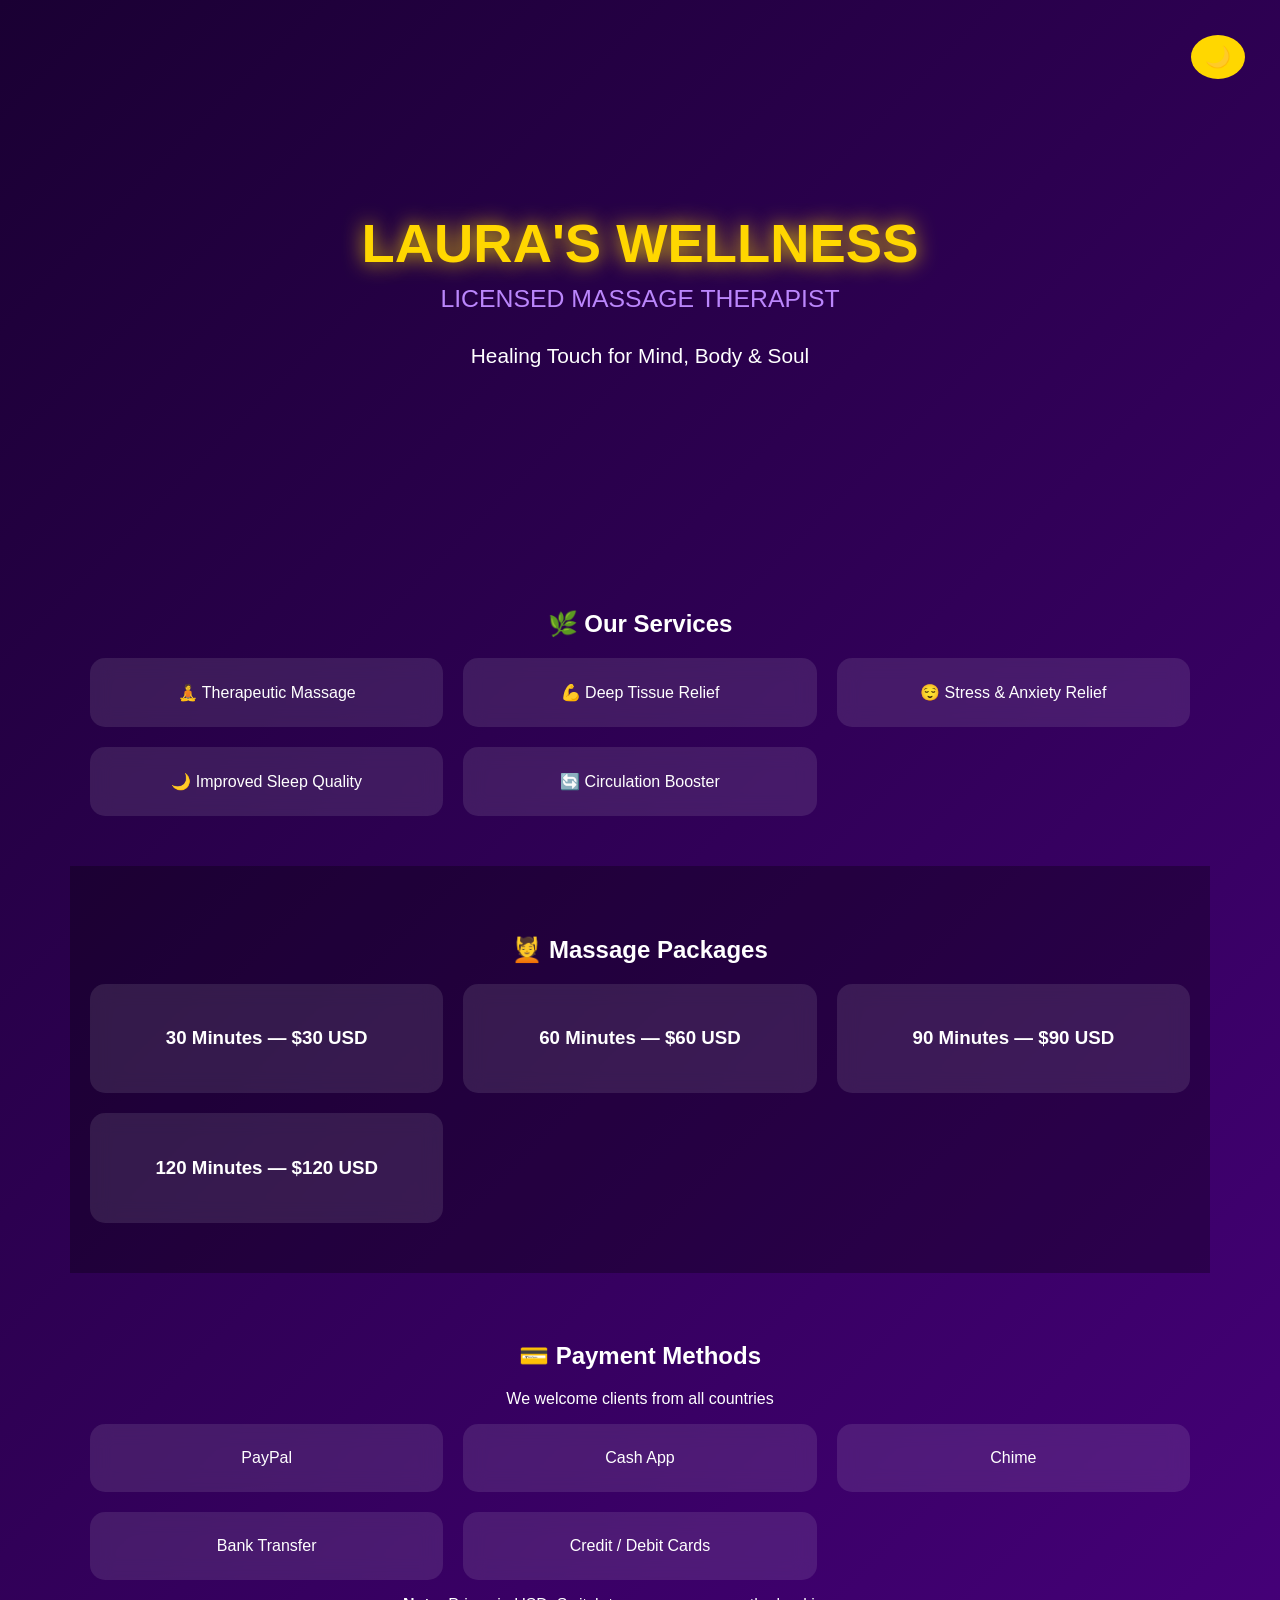
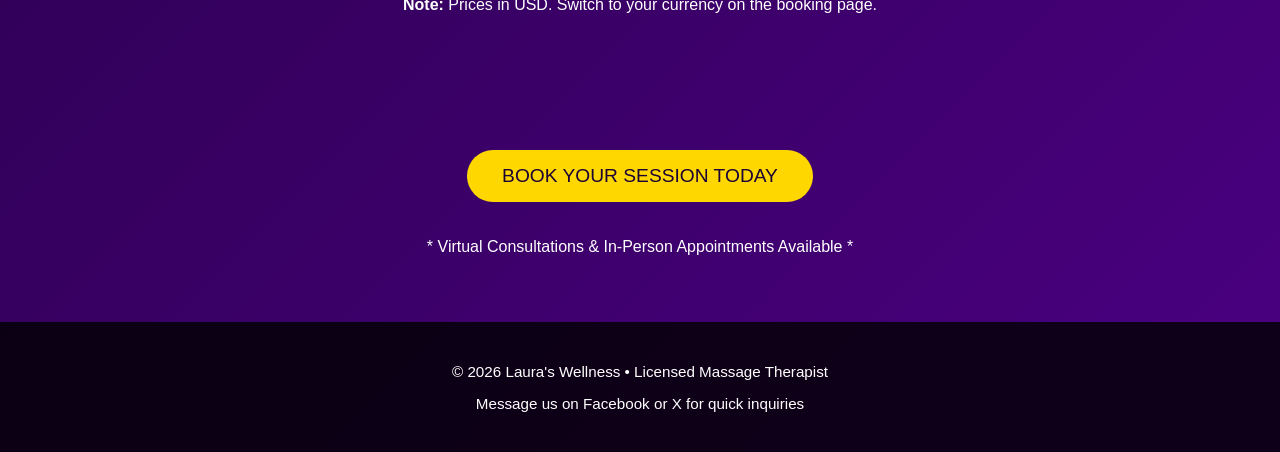
<file: index.html>
<!DOCTYPE html>
<html lang="en">
<head>
    <meta charset="UTF-8">
    <meta name="viewport" content="width=device-width, initial-scale=1.0">
    <title>Laura's Wellness - Licensed Massage Therapist</title>
    <style>
        :root {
            --bg: linear-gradient(135deg, #1a0033, #4b0082);
            --text: white;
            --card: rgba(255,255,255,0.1);
            --accent: #ffd700;
            --accent-text: #1a0033;
        }
        .light-mode {
            --bg: linear-gradient(135deg, #f0e6ff, #d8b4fe);
            --text: #2a0033;
            --card: rgba(255,255,255,0.85);
            --accent: #6b21a8;
            --accent-text: white;
        }

        body {
            font-family: 'Arial', sans-serif;
            margin: 0;
            padding: 0;
            background: var(--bg);
            color: var(--text);
            text-align: center;
            transition: background 0.4s;
        }

        /* Theme Toggle - Right Side */
        #theme-toggle {
            position: fixed;
            top: 15px;
            right: 15px;
            z-index: 100;
            padding: 10px 14px;
            background: var(--accent);
            color: var(--accent-text);
            border: none;
            border-radius: 50%;
            font-size: 1.3em;
            cursor: pointer;
        }
        .light-mode #theme-toggle {
            background: var(--accent);
        }

        /* Slideshow */
        .hero {
            position: relative;
            height: 480px;
            overflow: hidden;
            margin-top: 60px;
        }
        .slide {
            position: absolute;
            top: 0;
            left: 0;
            width: 100%;
            height: 100%;
            opacity: 0;
            transition: opacity 1.5s ease-in-out;
            display: flex;
            align-items: center;
            justify-content: center;
            flex-direction: column;
        }
        .slide.active {
            opacity: 1;
        }
        .slide h1 {
            font-size: 3.4em;
            margin: 0;
            color: #ffd700;
            text-shadow: 0 0 20px rgba(255, 215, 0, 0.9);
        }
        .light-mode .slide h1 {
            color: #6b21a8;
        }
        .slide .subtitle {
            font-size: 1.55em;
            color: #bb86fc;
            margin: 10px 0;
        }

        section {
            padding: 50px 20px;
            max-width: 1100px;
            margin: 0 auto;
        }
        .services {
            display: grid;
            grid-template-columns: repeat(auto-fit, minmax(270px, 1fr));
            gap: 20px;
        }
        .service-card {
            background: var(--card);
            padding: 25px;
            border-radius: 15px;
            backdrop-filter: blur(10px);
            color: var(--text);
        }
        button {
            background: var(--accent);
            color: var(--accent-text);
            padding: 15px 35px;
            font-size: 1.2em;
            border: none;
            border-radius: 50px;
            cursor: pointer;
            margin: 20px;
        }
        button:hover {
            filter: brightness(1.1);
        }
        .footer {
            background: rgba(0,0,0,0.8);
            padding: 25px;
            font-size: 0.95em;
            color: white;
        }
        .light-mode .footer {
            background: rgba(107, 33, 168, 0.9);
        }
    </style>
</head>
<body>

    <!-- Dark/Light Mode Toggle (Index Only) -->
    <button id="theme-toggle" onclick="toggleTheme()">🌙</button>

    <!-- HERO SLIDESHOW -->
    <div class="hero">
        <div class="slide active">
            <h1>LAURA'S WELLNESS</h1>
            <p class="subtitle">LICENSED MASSAGE THERAPIST</p>
            <p style="font-size:1.3em;">Healing Touch for Mind, Body & Soul</p>
        </div>
        <div class="slide">
            <h1>LAURA'S WELLNESS</h1>
            <p class="subtitle">DEEP TISSUE RELIEF</p>
            <p style="font-size:1.3em;">Release Tension • Restore Balance</p>
        </div>
        <div class="slide">
            <h1>LAURA'S WELLNESS</h1>
            <p class="subtitle">STRESS & ANXIETY RELIEF</p>
            <p style="font-size:1.3em;">Find Calm • Improve Sleep</p>
        </div>
        <div class="slide">
            <h1>LAURA'S WELLNESS</h1>
            <p class="subtitle">CIRCULATION BOOSTER</p>
            <p style="font-size:1.3em;">Therapeutic Massage • Virtual & In-Person</p>
        </div>
    </div>

    <section>
        <h2>🌿 Our Services</h2>
        <div class="services">
            <div class="service-card">🧘 Therapeutic Massage</div>
            <div class="service-card">💪 Deep Tissue Relief</div>
            <div class="service-card">😌 Stress & Anxiety Relief</div>
            <div class="service-card">🌙 Improved Sleep Quality</div>
            <div class="service-card">🔄 Circulation Booster</div>
        </div>
    </section>

    <section style="background: rgba(0,0,0,0.3);">
        <h2>💆 Massage Packages</h2>
        <div class="services">
            <div class="service-card"><h3>30 Minutes — $30 USD</h3></div>
            <div class="service-card"><h3>60 Minutes — $60 USD</h3></div>
            <div class="service-card"><h3>90 Minutes — $90 USD</h3></div>
            <div class="service-card"><h3>120 Minutes — $120 USD</h3></div>
        </div>
    </section>

    <section>
        <h2>💳 Payment Methods</h2>
        <p>We welcome clients from all countries</p>
        <div class="services">
            <div class="service-card">PayPal</div>
            <div class="service-card">Cash App</div>
            <div class="service-card">Chime</div>
            <div class="service-card">Bank Transfer</div>
            <div class="service-card">Credit / Debit Cards</div>
        </div>
        <p><strong>Note:</strong> Prices in USD. Switch to your currency on the booking page.</p>
    </section>

    <section>
        <a href="booking.html"><button>BOOK YOUR SESSION TODAY</button></a>
        <p>* Virtual Consultations & In-Person Appointments Available *</p>
    </section>

    <footer class="footer">
        <p>© 2026 Laura's Wellness • Licensed Massage Therapist</p>
        <p>Message us on Facebook or X for quick inquiries</p>
    </footer>

    <script>
        // Slideshow
        let currentSlide = 0;
        const slides = document.querySelectorAll('.slide');
        function showSlide(n) {
            slides.forEach((slide, i) => slide.classList.toggle('active', i === n));
        }
        setInterval(() => {
            currentSlide = (currentSlide + 1) % slides.length;
            showSlide(currentSlide);
        }, 5000);

        // Theme Toggle (Index Only)
        function toggleTheme() {
            document.body.classList.toggle('light-mode');
            const isLight = document.body.classList.contains('light-mode');
            document.getElementById('theme-toggle').textContent = isLight ? '☀️' : '🌙';
        }
    </script>
</body>
</html>
</file>
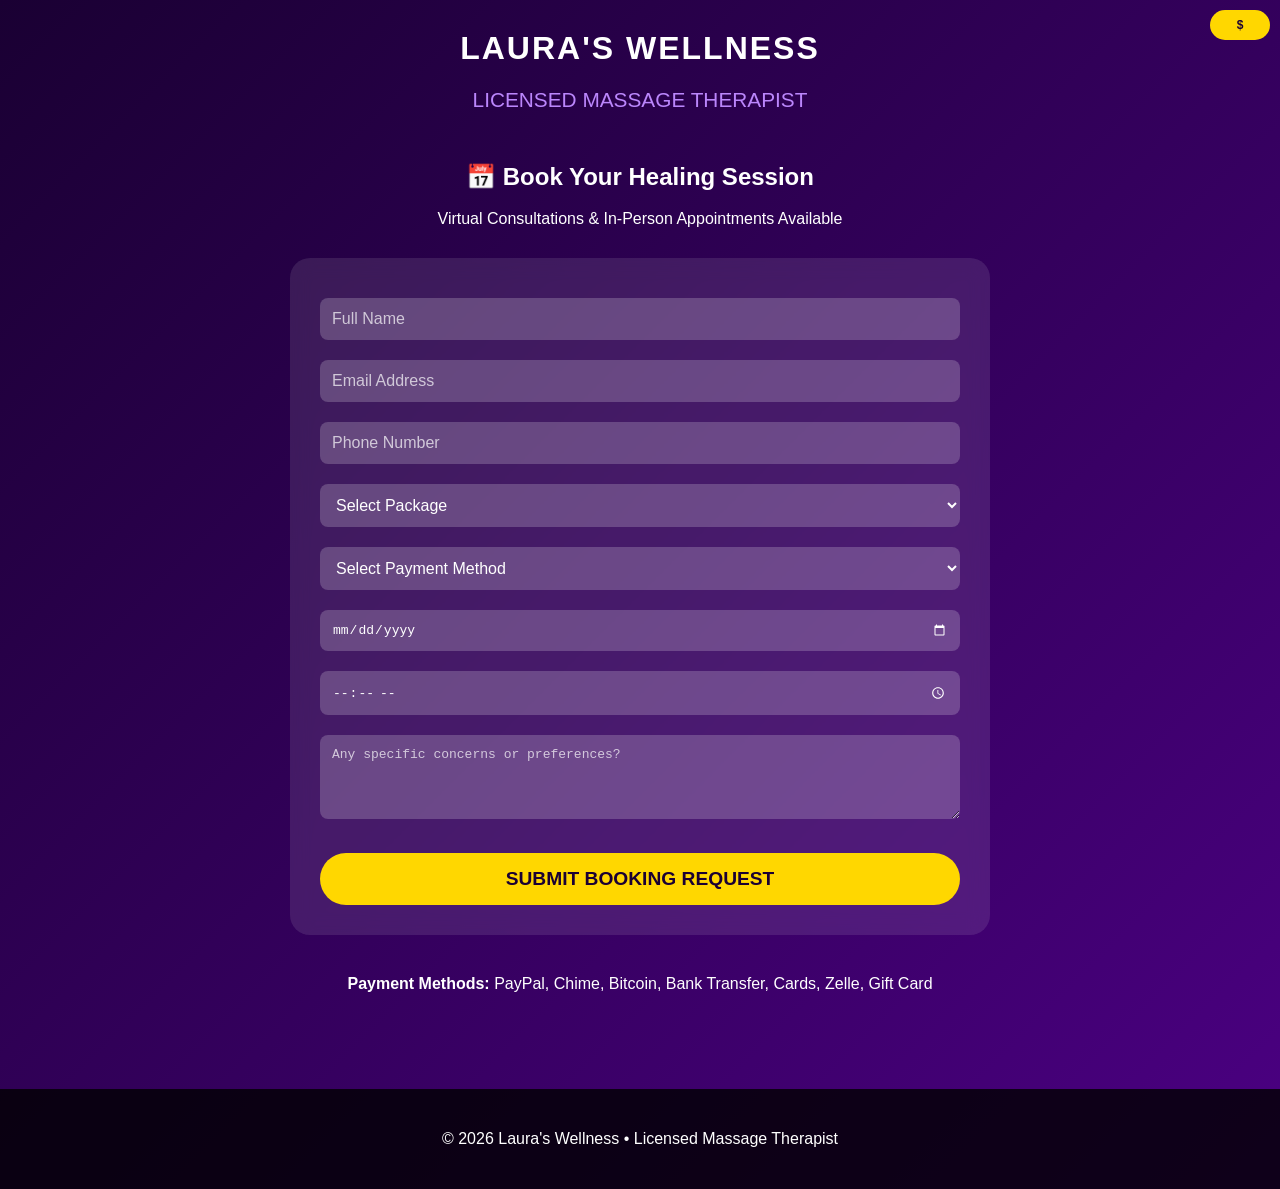
<file: booking.html>
<!DOCTYPE html>
<html lang="en">
<head>
    <meta charset="UTF-8">
    <meta name="viewport" content="width=device-width, initial-scale=1.0">
    <title>Book Your Session - Laura's Wellness</title>
    <style>
        * { box-sizing: border-box; }

        body {
            font-family: 'Arial', sans-serif;
            margin: 0;
            padding: 0;
            background: linear-gradient(135deg, #1a0033, #4b0082);
            color: white;
            text-align: center;
            min-height: 100vh;
        }

        #currency {
            position: fixed;
            top: 10px;
            right: 10px;
            width: 60px;
            height: 30px;
            padding: 0;
            margin: 0;
            z-index: 9999;
            background: #ffd700;
            color: #1a0033;
            border: none;
            border-radius: 20px;
            font-size: 12px;
            font-weight: bold;
            cursor: pointer;
            appearance: none;
            -webkit-appearance: none;
            text-align: center;
        }
        #currency:hover { background: #ffed4e; }

        header { padding: 30px 20px 10px; }
        header h1 { margin: 0; font-size: 2em; letter-spacing: 2px; }

        section { padding: 0 20px 40px; }

        form {
            max-width: 700px;
            margin: 30px auto 40px;
            padding: 30px;
            background: rgba(255,255,255,0.1);
            border-radius: 20px;
            backdrop-filter: blur(10px);
        }

        input,
        textarea,
        #packageSelect,
        #paymentSelect {
            width: 100%;
            padding: 12px;
            margin: 10px 0;
            border: none;
            border-radius: 8px;
            background: rgba(255,255,255,0.2);
            color: white;
            font-size: 1em;
        }

        input::placeholder,
        textarea::placeholder { color: rgba(255,255,255,0.7); }

        input[type="date"]::-webkit-calendar-picker-indicator,
        input[type="time"]::-webkit-calendar-picker-indicator {
            filter: invert(1);
        }

        #packageSelect option,
        #paymentSelect option { background: #2d0060; color: white; }

        button[type="submit"] {
            background: #ffd700;
            color: #1a0033;
            padding: 15px 40px;
            font-size: 1.2em;
            font-weight: bold;
            border: none;
            border-radius: 50px;
            cursor: pointer;
            margin-top: 20px;
            transition: background 0.2s, transform 0.1s;
            width: 100%;
        }
        button[type="submit"]:hover { background: #ffed4e; transform: scale(1.02); }
        button[type="submit"]:disabled {
            background: #aaa;
            color: #333;
            cursor: not-allowed;
            transform: none;
        }

        #toast {
            display: none;
            position: fixed;
            bottom: 30px;
            left: 50%;
            transform: translateX(-50%);
            padding: 16px 30px;
            border-radius: 12px;
            font-size: 1em;
            font-weight: bold;
            z-index: 9999;
            box-shadow: 0 4px 20px rgba(0,0,0,0.4);
            animation: fadeIn 0.3s ease;
            white-space: nowrap;
        }
        #toast.success { background: #28a745; color: white; }
        #toast.error   { background: #dc3545; color: white; }

        @keyframes fadeIn {
            from { opacity: 0; bottom: 10px; }
            to   { opacity: 1; bottom: 30px; }
        }

        footer {
            background: rgba(0,0,0,0.8);
            padding: 25px;
            margin-top: 40px;
            color: white;
        }
    </style>
</head>
<body>

    <select id="currency" onchange="changeCurrency()">
        <option value="USD">$</option>
        <option value="EUR">€</option>
        <option value="GBP">£</option>
        <option value="CAD">C$</option>
        <option value="AUD">A$</option>
        <option value="NGN">₦</option>
    </select>

    <header>
        <h1>LAURA'S WELLNESS</h1>
        <p style="color: #bb86fc; font-size: 1.3em;">LICENSED MASSAGE THERAPIST</p>
    </header>

    <section>
        <h2>📅 Book Your Healing Session</h2>
        <p>Virtual Consultations & In-Person Appointments Available</p>

        <form id="bookingForm">
            <input type="text"  id="fullName" name="Full Name"    placeholder="Full Name"     required>
            <input type="email" id="email"    name="Email"        placeholder="Email Address" required>
            <input type="tel"   id="phone"    name="Phone Number" placeholder="Phone Number"  required>

            <select id="packageSelect" name="Package" required>
                <option value="">Select Package</option>
                <option value="60 Minutes - $100"  data-usd="100">60 Minutes — $100</option>
                <option value="90 Minutes - $150"  data-usd="150">90 Minutes — $150</option>
                <option value="120 Minutes - $180" data-usd="180">120 Minutes — $180</option>
            </select>

            <select id="paymentSelect" name="Payment Method" required>
                <option value="">Select Payment Method</option>
                <option value="PayPal">💳 PayPal</option>
                <option value="Chime">🔵 Chime</option>
                <option value="Bitcoin">₿ Bitcoin</option>
                <option value="Bank Transfer">🏦 Bank Transfer</option>
                <option value="Credit/Debit Card">💳 Credit/Debit Card</option>
                <option value="Zelle">⚡ Zelle</option>
                <option value="Gift Card">🎁 Gift Card</option>
            </select>

            <input type="date" id="apptDate" name="Date" required>
            <input type="time" id="apptTime" name="Time" required>
            <textarea id="message" name="Notes" rows="4" placeholder="Any specific concerns or preferences?"></textarea>

            <button type="submit" id="submitBtn">SUBMIT BOOKING REQUEST</button>
        </form>

        <p><strong>Payment Methods:</strong> PayPal, Chime, Bitcoin, Bank Transfer, Cards, Zelle, Gift Card</p>
    </section>

    <footer>
        <p>© 2026 Laura's Wellness • Licensed Massage Therapist</p>
    </footer>

    <div id="toast"></div>

    <script>
        const FORMSPREE_URL = "https://formspree.io/f/xvzngdbd";

        const rates = {
            USD: { rate: 1,    symbol: '$'  },
            EUR: { rate: 0.86, symbol: '€'  },
            GBP: { rate: 0.74, symbol: '£'  },
            CAD: { rate: 1.35, symbol: 'C$' },
            AUD: { rate: 1.48, symbol: 'A$' },
            NGN: { rate: 1650, symbol: '₦'  }
        };

        function changeCurrency() {
            const curr = document.getElementById('currency').value;
            const { rate, symbol } = rates[curr];
            document.querySelectorAll('#packageSelect option').forEach(option => {
                if (option.value) {
                    const usd      = parseFloat(option.getAttribute('data-usd'));
                    const newPrice = Math.round(usd * rate);
                    const base     = option.textContent.split(' — ')[0];
                    option.textContent = `${base} — ${symbol}${newPrice}`;
                }
            });
        }

        function showToast(msg, type = 'success', duration = 5000) {
            const toast = document.getElementById('toast');
            toast.textContent   = msg;
            toast.className     = type;
            toast.style.display = 'block';
            setTimeout(() => { toast.style.display = 'none'; }, duration);
        }

        document.getElementById('bookingForm').addEventListener('submit', async function(e) {
            e.preventDefault();

            const btn = document.getElementById('submitBtn');
            btn.disabled    = true;
            btn.textContent = 'Sending…';

            const name    = document.getElementById('fullName').value.trim();
            const email   = document.getElementById('email').value.trim();
            const phone   = document.getElementById('phone').value.trim();
            const date    = document.getElementById('apptDate').value;
            const time    = document.getElementById('apptTime').value;
            const message = document.getElementById('message').value.trim();

            const packageSelect = document.getElementById('packageSelect');
            const packageText   = packageSelect.options[packageSelect.selectedIndex].textContent;

            const paymentSelect = document.getElementById('paymentSelect');
            const paymentText   = paymentSelect.options[paymentSelect.selectedIndex].textContent;

            const formData = {
                "Full Name"      : name,
                "Email"          : email,
                "Phone"          : phone,
                "Package"        : packageText,
                "Payment Method" : paymentText,
                "Date"           : date,
                "Time"           : time,
                "Notes"          : message || 'No additional notes.'
            };

            try {
                const response = await fetch(FORMSPREE_URL, {
                    method: 'POST',
                    headers: { 'Content-Type': 'application/json' },
                    body: JSON.stringify(formData)
                });

                if (response.ok) {
                    localStorage.setItem("customerName",  name);
                    localStorage.setItem("customerEmail", email);
                    localStorage.setItem("customerPhone", phone);
                    localStorage.setItem("service",       packageText);
                    localStorage.setItem("amount",        packageText.split('—')[1]?.trim() || "$0");
                    localStorage.setItem("payment",       paymentText);

                    showToast('✅ Booking sent! We will contact you shortly.', 'success');
                    setTimeout(() => { window.location.href = "receipt.html"; }, 2000);
                } else {
                    throw new Error('Failed');
                }

            } catch (error) {
                showToast('❌ Something went wrong. Please try again.', 'error', 7000);
                btn.disabled    = false;
                btn.textContent = 'SUBMIT BOOKING REQUEST';
            }
        });

        window.onload = () => changeCurrency();
    </script>
</body>
</html>
</file>
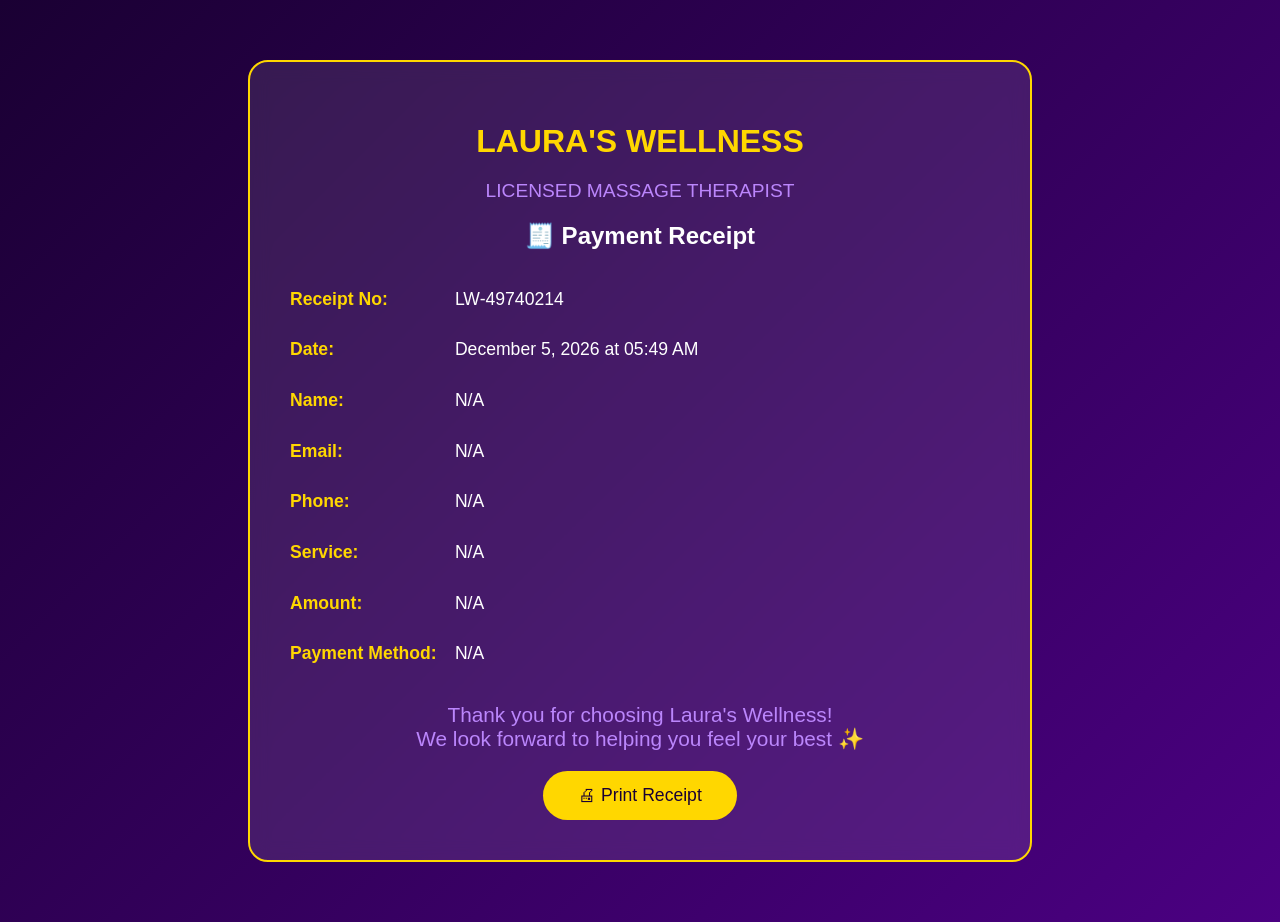
<file: receipt.html>
<!DOCTYPE html>
<html lang="en">
<head>
    <meta charset="UTF-8">
    <meta name="viewport" content="width=device-width, initial-scale=1.0">
    <title>Receipt - Laura's Wellness</title>
    <style>
        body {
            font-family: 'Arial', sans-serif;
            margin: 0;
            padding: 20px;
            background: linear-gradient(135deg, #1a0033, #4b0082);
            color: white;
            text-align: center;
        }
        .receipt-container {
            max-width: 700px;
            margin: 40px auto;
            background: rgba(255,255,255,0.1);
            border-radius: 20px;
            padding: 40px;
            backdrop-filter: blur(10px);
            border: 2px solid #ffd700;
        }
        h1 {
            color: #ffd700;
            margin-bottom: 10px;
        }
        .subtitle {
            color: #bb86fc;
            font-size: 1.2em;
        }
        .receipt {
            text-align: left;
            margin: 30px 0;
            line-height: 2.2;
        }
        .receipt p {
            margin: 12px 0;
            font-size: 1.1em;
        }
        .receipt b {
            color: #ffd700;
            width: 160px;
            display: inline-block;
        }
        button {
            background: #ffd700;
            color: #1a0033;
            padding: 14px 35px;
            font-size: 1.1em;
            border: none;
            border-radius: 50px;
            cursor: pointer;
            margin-top: 20px;
        }
        button:hover {
            background: #ffed4e;
        }
        .thank-you {
            margin-top: 30px;
            font-size: 1.3em;
            color: #bb86fc;
        }
    </style>
</head>
<body>

    <div class="receipt-container">
        <header>
            <h1>LAURA'S WELLNESS</h1>
            <p class="subtitle">LICENSED MASSAGE THERAPIST</p>
            <h2>🧾 Payment Receipt</h2>
        </header>

        <div class="receipt">
            <p><b>Receipt No:</b> <span id="receiptNo"></span></p>
            <p><b>Date:</b> <span id="receiptDate"></span></p>
            <p><b>Name:</b> <span id="name"></span></p>
            <p><b>Email:</b> <span id="email"></span></p>
            <p><b>Phone:</b> <span id="phone"></span></p>
            <p><b>Service:</b> <span id="service"></span></p>
            <p><b>Amount:</b> <span id="amount"></span></p>
            <p><b>Payment Method:</b> <span id="payment"></span></p>
        </div>

        <div class="thank-you">
            Thank you for choosing Laura's Wellness!<br>
            We look forward to helping you feel your best ✨
        </div>

        <button onclick="window.print()">🖨 Print Receipt</button>
    </div>

    <script>
        // Fill receipt from localStorage
        document.getElementById("receiptNo").innerHTML = "LW-" + Date.now().toString().slice(-8);
        document.getElementById("receiptDate").innerHTML = new Date().toLocaleDateString('en-US', { 
            year: 'numeric', month: 'long', day: 'numeric', hour: '2-digit', minute: '2-digit' 
        });

        document.getElementById("name").innerHTML = localStorage.getItem("customerName") || "N/A";
        document.getElementById("email").innerHTML = localStorage.getItem("customerEmail") || "N/A";
        document.getElementById("phone").innerHTML = localStorage.getItem("customerPhone") || "N/A";
        document.getElementById("service").innerHTML = localStorage.getItem("service") || "N/A";
        document.getElementById("amount").innerHTML = localStorage.getItem("amount") || "N/A";
        document.getElementById("payment").innerHTML = localStorage.getItem("payment") || "N/A";

        // Auto print prompt after 2 seconds (optional)
        // setTimeout(() => window.print(), 2000);
    </script>
</body>
</html>
</file>
